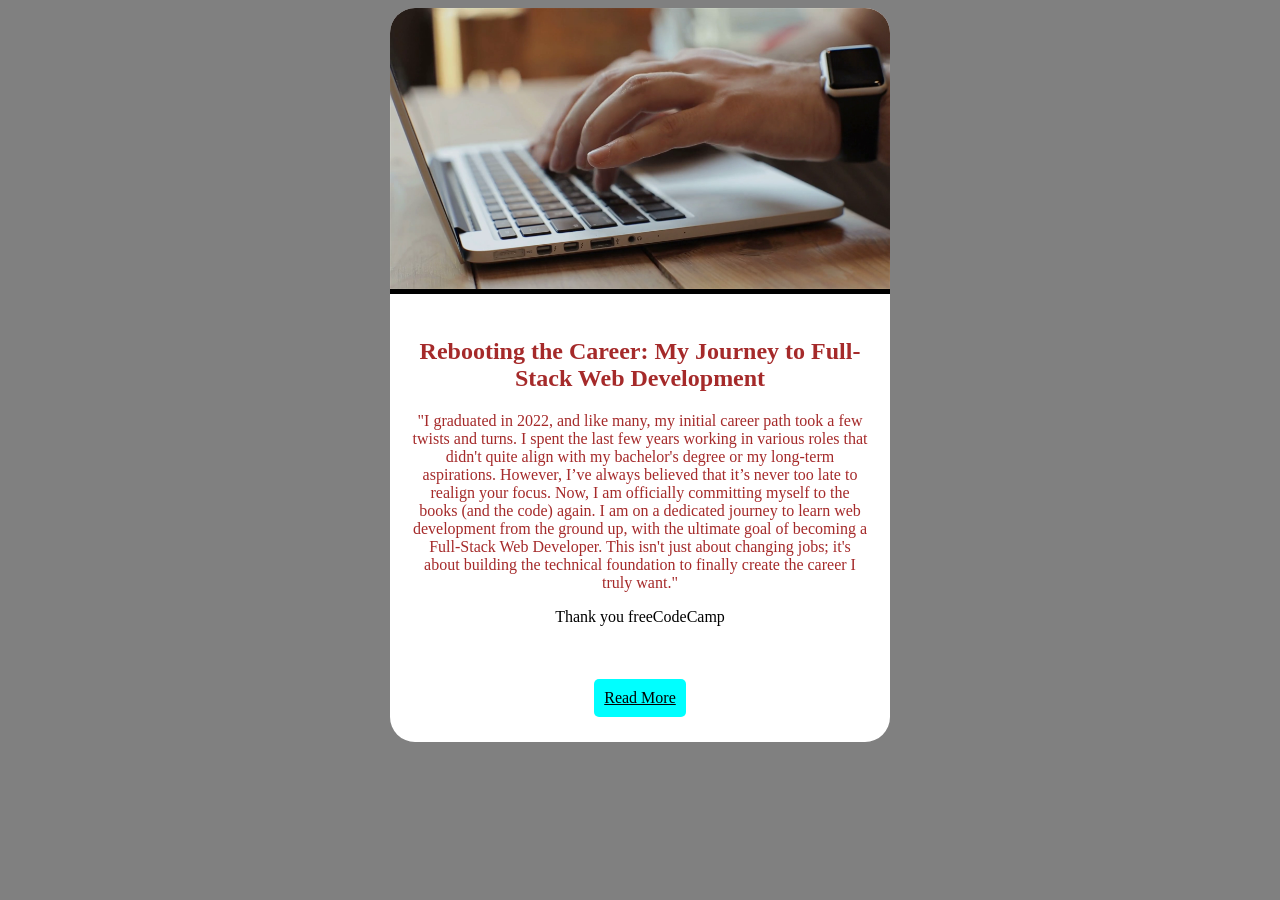
<file: Blog Post Card/index.html>
<!DOCTYPE html>
<html lang="en">
<head>
    <meta charset="UTF-8">
    <meta name="viewport" content="width=device-width, initial-scale=1.0">
    <title>Document</title>
    <link rel="stylesheet" href="css/style.css">
</head>
<body>
    <div class="blog-post-card">
        <img src="css/images/typing.png" alt="post-image" class="post-img">

        <div class="post-content">
            <h2 class="post-title">Rebooting the Career: My Journey to Full-Stack Web Development</h2>
            <p class="post-excerpt">"I graduated in 2022, and like many, my initial career path took a few twists and turns. I spent the last few years working in various roles that didn't quite align with my bachelor's degree or my long-term aspirations. However, I’ve always believed that it’s never too late to realign your focus.
Now, I am officially committing myself to the books (and the code) again. I am on a dedicated journey to learn web development from the ground up, with the ultimate goal of becoming a Full-Stack Web Developer. This isn't just about changing jobs; it's about building the technical foundation to finally create the career I truly want."</p>
            <p class="highlight">Thank you freeCodeCamp</p>
            <a href="#" class="read-more">Read More</a>
        </div>
    </div>
</body>
</html>
</file>
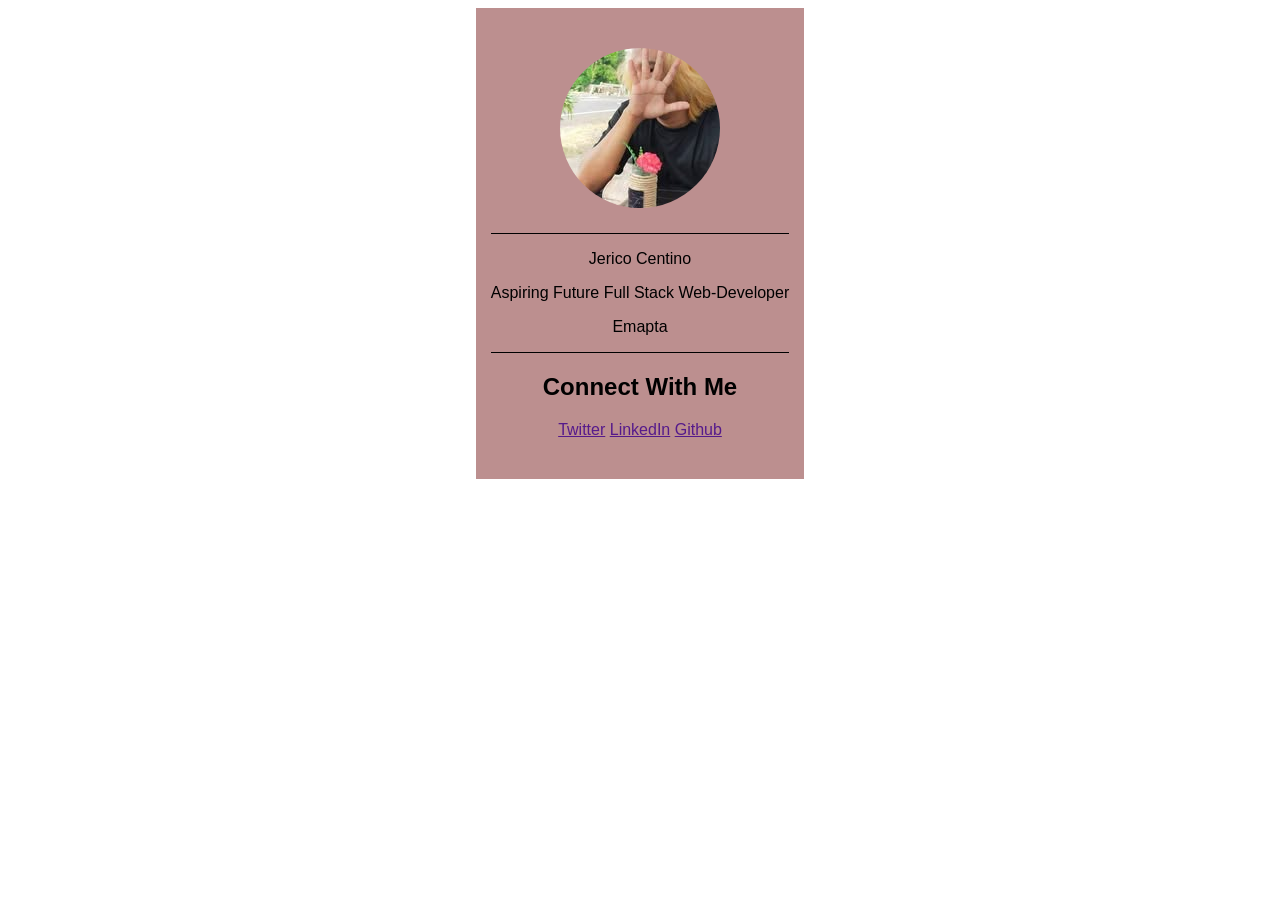
<file: Business Card/index.html>
<!DOCTYPE html>
<html lang="en">
<head>
    <meta charset="UTF-8">
    <meta name="viewport" content="width=device-width, initial-scale=1.0">
    <title>Document</title>

    <link rel="stylesheet" href="css/style.css">
</head>
<body>
    <div class="business-card">

        <img src="css/images/My-profile.jpg" alt="My-profile" class="profile-image">
        
            <div class="information">
                <p class="full-name">Jerico Centino</p>
                <p class="designation">Aspiring Future Full Stack Web-Developer</p>
                <p class="company">Emapta</p>
            </div>

            <div class="social-media">
                <h2>Connect With Me</h2>

                <a href="">Twitter</a>
                <a href="">LinkedIn</a>
                <a href="">Github</a>
            </div>
        
    </div>
</body>
</html>
</file>
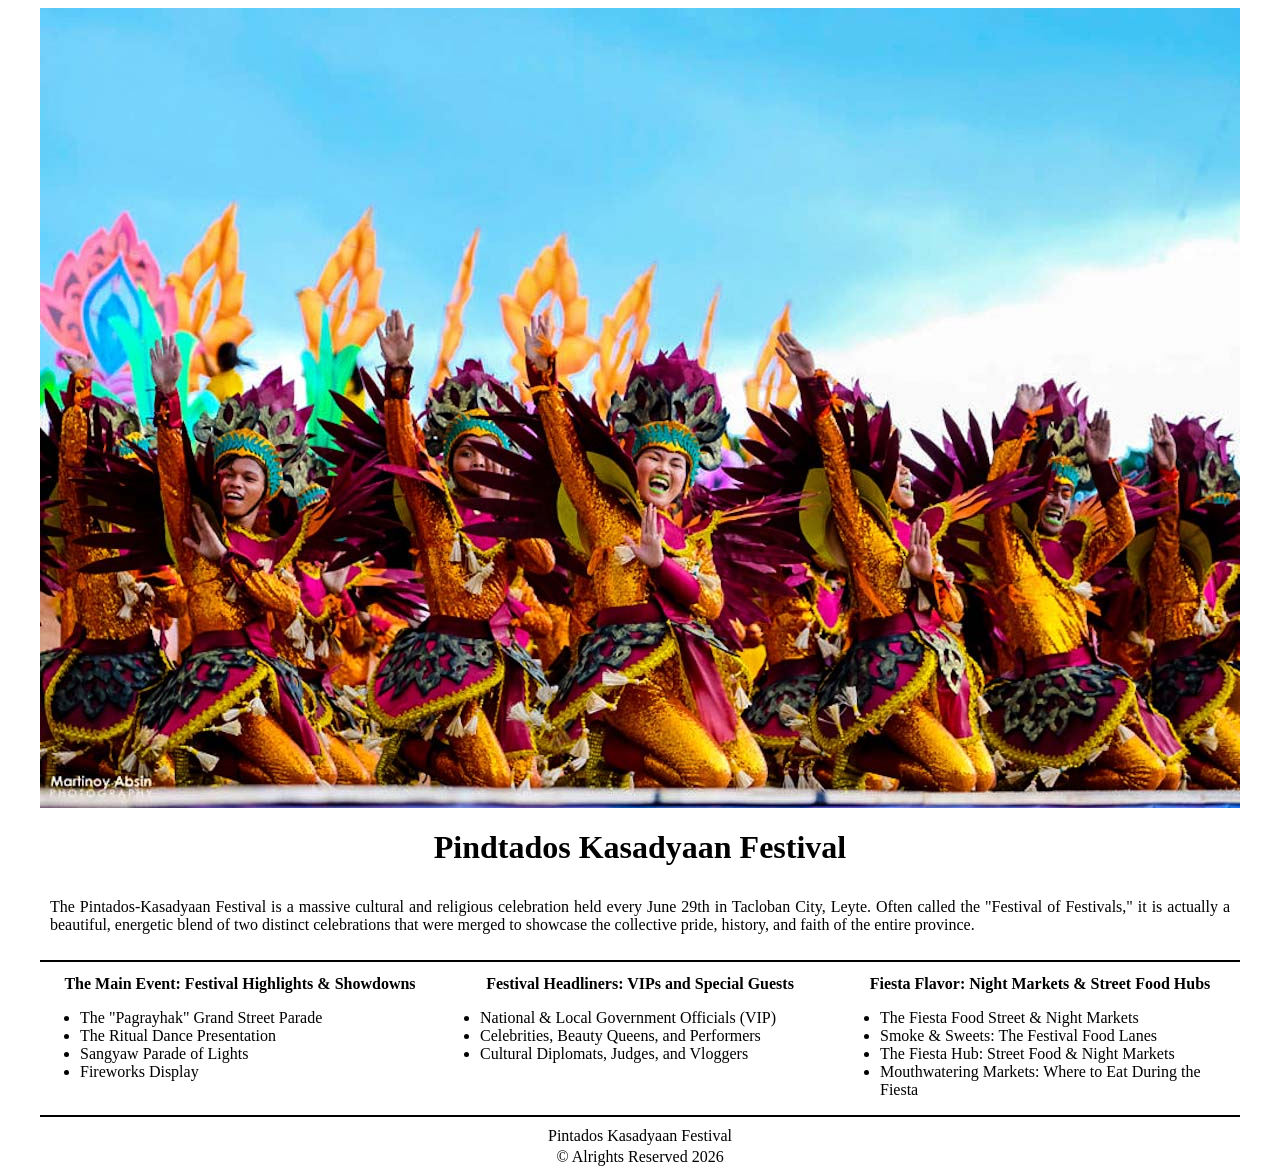
<file: Event Flyer Page/index.html>
<!DOCTYPE html>
<html lang="en">
<head>
    <meta charset="UTF-8">
    <meta name="viewport" content="width=device-width, initial-scale=1.0">
    <title>Pintadso Kasadyaan Festical | Tacloban City</title>
    <link rel="stylesheet" href="css/style.css">
</head>
<body>
    <div class="container">

        <div class="header">
            <img src="css/images/Pintados-Festival.jpg" alt="festival banner">
            <h1 class="title">Pindtados Kasadyaan Festival</h1>
            <p class="context">The Pintados-Kasadyaan Festival is a massive cultural and religious celebration held every June 29th in Tacloban City, Leyte. Often called the "Festival of Festivals," it is actually a beautiful, energetic blend of two distinct celebrations that were merged to showcase the collective pride, history, and faith of the entire province.</p>
        </div>
        <div class="main">

            <div class="section">
                <h2 class="sub-title">The Main Event: Festival Highlights & Showdowns</h2>
                <ul>
                    <li>The "Pagrayhak" Grand Street Parade</li>
                    <li>The Ritual Dance Presentation</li>
                    <li>Sangyaw Parade of Lights</li>
                    <li>Fireworks Display</li>
                </ul>
            </div>
            <div class="section">
                <h2 class="sub-title">Festival Headliners: VIPs and Special Guests</h2>
                <ul>
                    <li>National & Local Government Officials (VIP)</li>
                    <li>Celebrities, Beauty Queens, and Performers</li>
                    <li>Cultural Diplomats, Judges, and Vloggers</li>
                </ul>
            </div>
            <div class="section">
                <h2 class="sub-title">Fiesta Flavor: Night Markets & Street Food Hubs</h2>
                <ul>
                    <li>The Fiesta Food Street & Night Markets</li>
                    <li>Smoke & Sweets: The Festival Food Lanes</li>
                    <li>The Fiesta Hub: Street Food & Night Markets</li>
                    <li>Mouthwatering Markets: Where to Eat During the Fiesta</li>
                </ul>
            </div>

        </div>
        <div class="footer">
            <p class="">Pintados Kasadyaan Festival</p>
            <p class="">© Alrights Reserved 2026</p>
        </div>
    </div>
</body>
</html>
</file>
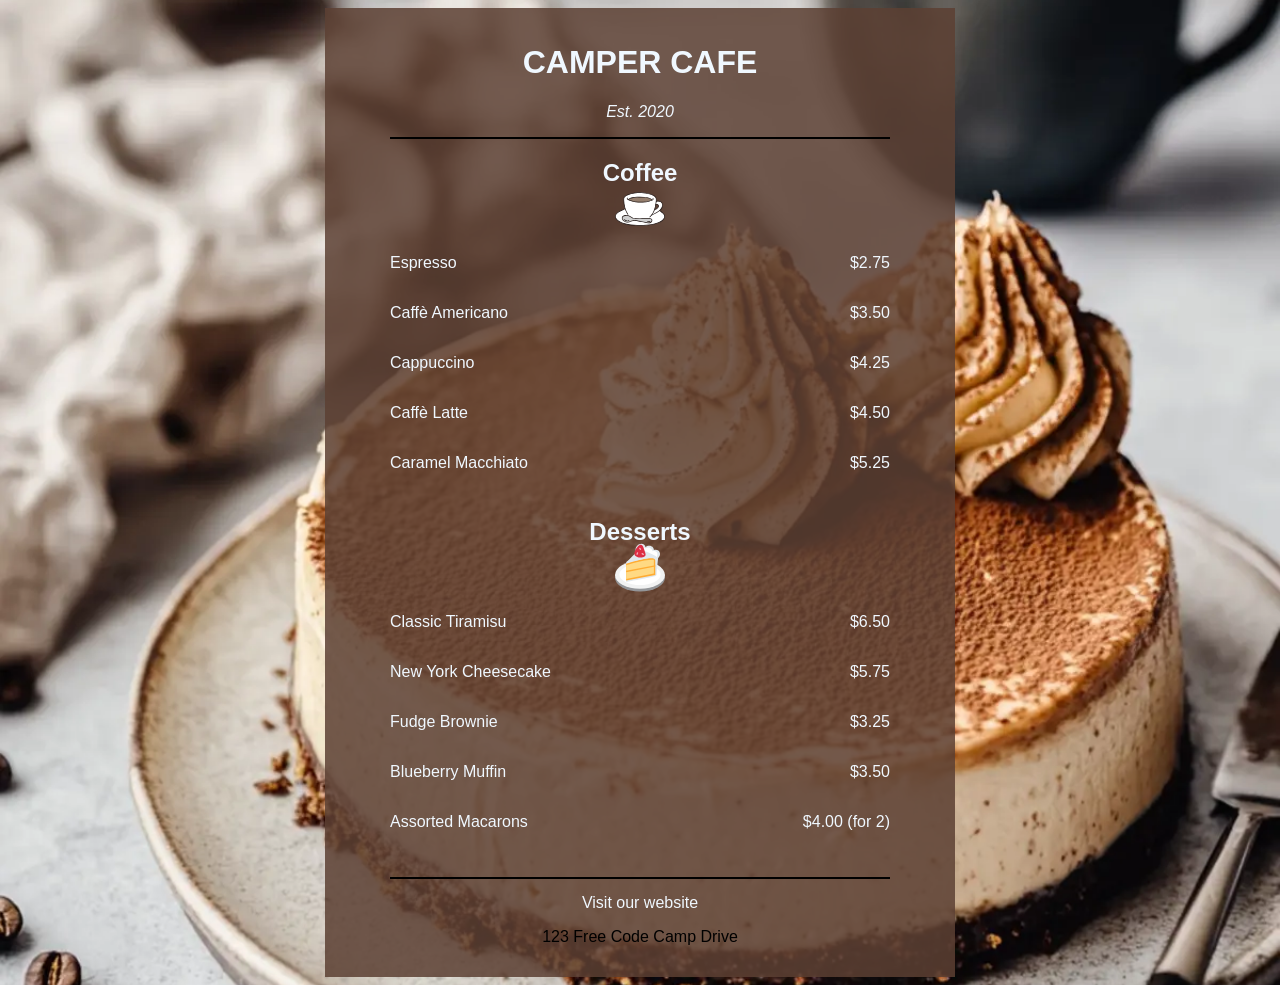
<file: Cafe menu/Project_1.html>
<!DOCTYPE html>
<html lang="en">
<head>
    <meta charset="UTF-8">
    <meta name="viewport" content="width=device-width, initial-scale=1.0">
    <title>CAFE</title>
    <link rel="stylesheet" href="css/stylesheet.css">
</head>
<body>
    <div class="container">
        <div class="header">

            <h1>CAMPER CAFE</h1>
            <p class="est">Est. 2020</p>

        </div>

        <div class="menu">

            <h2>Coffee</h2>
            <img src="images/svg/coffee-svgrepo-com.svg" alt="coffee logo">
            
            <section>
                <div class="item">
                    <p class="flavor">Espresso</p>
                    <p class="price">$2.75</p>
                </div>

                <div class="item">
                    <p class="flavor">Caffè Americano</p>
                    <p class="price">$3.50</p>
                </div>

                <div class="item">
                    <p class="flavor">Cappuccino</p>
                    <p class="price">$4.25</p>
                </div>

                <div class="item">
                    <p class="flavor">Caffè Latte</p>
                    <p class="price">$4.50</p>
                </div>

                <div class="item">
                    <p class="flavor">Caramel Macchiato</p>
                    <p class="price">$5.25</p>
                </div>
            </section>
            <section>
                <h2>Desserts</h2>
                <img src="images/svg/shortcake-svgrepo-com.svg" alt="dessert logo">

                <div class="item">
                    <p class="dessert">Classic Tiramisu</p>
                    <p class="price">$6.50</p>
                </div>

                <div class="item">
                    <p class="dessert">New York Cheesecake</p>
                    <p class="price">$5.75</p>
                </div>
                <div class="item">
                    <p class="dessert">Fudge Brownie</p>
                    <p class="price">$3.25</p>
                </div>

                <div class="item">
                    <p class="dessert">Blueberry Muffin</p>
                    <p class="price">$3.50</p>
                </div>

                <div class="item">
                    <p class="dessert">Assorted Macarons</p>
                    <p class="price">$4.00 (for 2)</p>
                </div>
            </section>

        </div>

        <div class="footer">

            <a href="http://">Visit our website</a>
            <p>123 Free Code Camp Drive</p>

        </div>

    </div>
</body>
</html>
</file>
<file: Blog Post Card/css/style.css>
body {
  background-color: grey;
}
.blog-post-card {
  background-color: white;
  border-radius: 25px;
  text-align: center;
  width: 80%;
  margin: 0 auto;
  max-width: 500px;
}
.post-img {
  width: 100%;
  height: fit-content;
  border-bottom: 5px solid black;
  border-top-left-radius: 25px;
  border-top-right-radius: 25px;
}
.post-content {
  padding: 20px;
}
.post-title, .post-excerpt {
  color: brown;
}
.highlight {
    font-weight: 100;
    height: 50px;
}
.read-more {
  background-color: aqua;
  color: black;
  padding: 10px;
  margin: 5px;
  border-radius: 5px;
  display: inline-block;
}
.read-more:visited {
   color: #7030A0; 
}

.read-more:focus { 
  outline: 2px solid #FFBF00; 
}

.read-more:hover { 
  color: #004488; 
  text-decoration: none; 
  outline: 2px solid #004488; 
}
.read-more:active { 
  color: #CC3300; 
}
</file>
<file: Business Card/css/style.css>
.business-card {
    background-color: rosybrown;
    font-family: arial, sans-serif;
    width: fit-content;
    margin: 0 auto;
    padding: 15px;
}
.profile-image {
    max-width: 100%;
    display: block;
    height: auto;
    width: auto;
    margin: 0 auto;
    padding: 25px;
    border-radius: 50%;
}
.information {
    border-top: 1px solid black;
    border-bottom: 1px solid black;
    text-align: center;
}
.social-media {
    text-align: center;
    margin-bottom: 25px;
}
</file>
<file: Event Flyer Page/css/style.css>
.container {
    width: 100%;
    max-width: 1200px;
    margin: 0 auto;
}
.header {
    font-size: 2rem;
    border-bottom: 2px solid black;
}
img {
    display: block;
    width: 100%;
    height: auto;
    margin: 0 auto;
}
.title, .context {
    text-align: center;
}
.title {
    font-size: 2rem;
}
.context {
    text-align: justify;
    font-size: 1rem;
    padding: 10px;
}
.main {
    display: flex;
}
@media (max-width: 768px) {
    .main {
        flex-direction: column;
        width: 100%;
    }
}
.section {
    float: left;
    justify-content: space-between;
    width: 100%;
}
.sub-title {
    font-size: 1rem;
    text-align: center;
    
}
.footer {
    border-top: 2px solid black;
    display: block;
    text-align: center;
    line-height: 5px;
}
</file>
<file: Cafe menu/css/stylesheet.css>
body {
    background-image: url(../images/coffeecheesecake.webp);
    background-size: cover;
    background-position: center;
    background-repeat: no-repeat;
    background-attachment: fixed;
    font-family: sans-serif;
}
.container {
    width: 80%;
    max-width: 600px;
    background-color: rgba(92, 64, 51, 0.85);
    margin-left: auto;
    margin-right: auto;
    padding: 15px;
}
.header {

    text-align: center;
    color: aliceblue;
}
.est {
    font-style: italic;

}
img {
    margin-top: -23px;
    height: 50px;
    width: 50px;
}
.menu {
    max-width: 500px;
    text-align: center;
    margin: auto;
    color: aliceblue;
    border-top: 2px solid black;
    border-bottom: 2px solid black;
}
section {
    margin-bottom: 30px;
}
.item {
    display: flex;
    justify-content: space-between;
}
.footer {
    text-align: center;
    margin-top: 15px;
}
a {
    text-decoration: none;
    color: aliceblue;
}
a:hover {
    color: d4b996;
}
</file>
